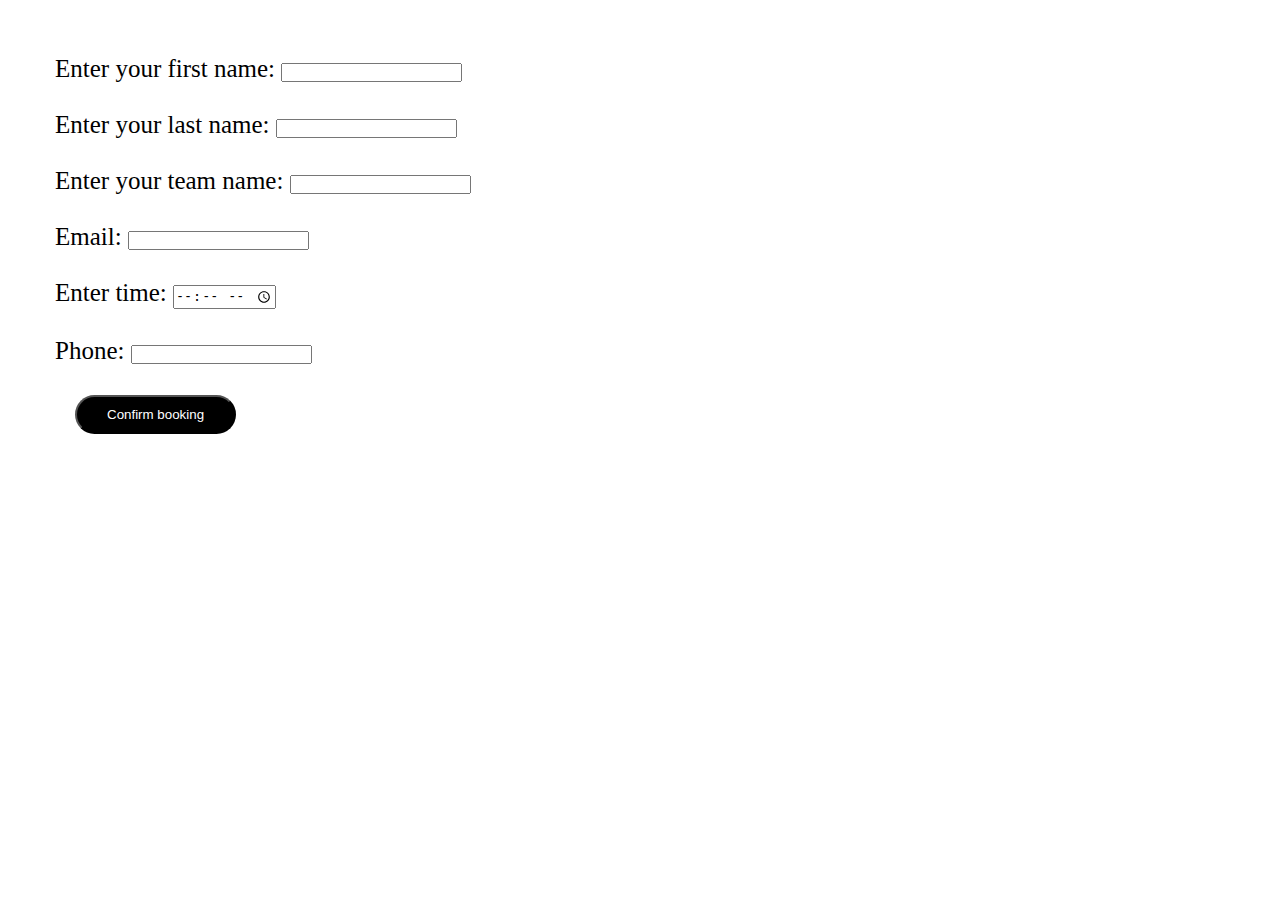
<file: book.html>
<!DOCTYPE html>
<html lang="en">
<head>
    <meta charset="UTF-8">
    <meta name="viewport" content="width=device-width, initial-scale=1.0">
    <title>Make a booking</title>
    <style>
        *{
            margin: 0;
            padding: 0;
        }

        .form{
            padding: 30px;
            margin: 25px;
            font-size: 25px;
        }

        button{
            margin-left: 20px;
            position: relative;
            margin-top: 30px;
            padding: 10px 30px;
            background-color: black;
            color: white;
            border-radius: 25px;
            cursor: pointer;
        }

    </style>
    <script type="text/javascript">
        const showmsg=()=>{
            alert('Your booking has been made!')
        }
    </script>
</head>
<body>

    <div class="form">
     <div>
        <label>Enter your first name:</label>
        <input type="text" name="first-name" />
      </div>
      <br />
      <div>
        <label>Enter your last name:</label>
        <input type="text" name="last-name" />
      </div>
      <br />
      <div>
        <label>Enter your team name:</label>
        <input type="text" name="team-name" />
      </div>
      <br />
      <div>
        <label>Email:</label>
        <input type="email" name="email" />
      </div>
      <br />
      <div>
        <label>Enter time:</label>
        <input type="time" name="time" />
      </div>
      <br/>
      <div>
        <label>Phone:</label>
        <input type="text" name="phone" />
      </div>
      <!-- <div>
          <input type="submit" value="submit" onclick="showmsg()">
      </div> -->
      
      <div>
          <button onclick="showmsg()">Confirm booking</button>
      </div>

    </div>

</body>
</html>
</file>
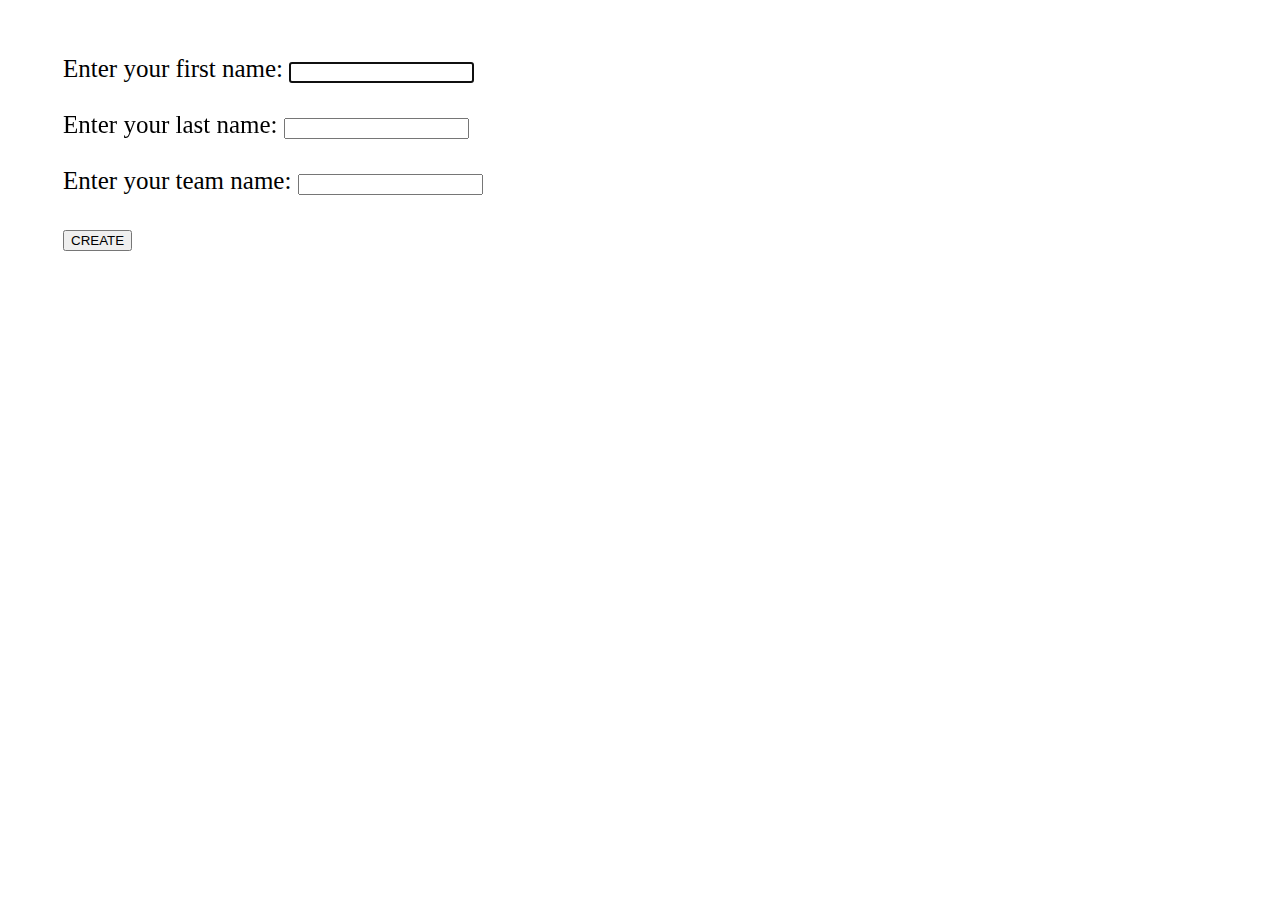
<file: create.html>
<!DOCTYPE html>
<html lang="en">
<head>
    <meta charset="UTF-8">
    <meta name="viewport" content="width=device-width, initial-scale=1.0">
    <title>Create team</title>
    <style>
        
        .form{
            padding: 30px;
            margin: 25px;
            font-size: 25px;
        }
    </style>
    <script type="text/javascript">
        function showDiv() {
        document.getElementById('disp').style.display = "block";
        }
    </script>
</head>
<body>
    <div class="form">
        <div>
           <label>Enter your first name:</label>
           <input type="text" name="first-name" required autofocus/>
         </div>
         <br />
         <div>
           <label>Enter your last name:</label>
           <input type="text" name="last-name" />
         </div>
         <br />
         <div>
           <label>Enter your team name:</label>
           <input type="text" name="team-name" />
         </div>
         <br />

         <div id="disp"  style="display:none;" class="answer_list" > 
            <h3>Individual players:</h3>
            <input type="checkbox" id="guy1" name="guy1" value="John-doe" >
            <label for="guy1">John doe</label><br>
            <input type="checkbox" id="guy2" name="guy2" value="Erwin-howell">
            <label for="guy2">Erwin howell</label><br>
            <input type="checkbox" id="guy3" name="guy3" value="Leanne-graham">
            <label for="guy3">Leanne graham </label><br>
            <input type="checkbox" id="guy4" name="guy4" value="Patricia-lebsack">
            <label for="guy4">Patricia lebsack</label><br>
            <input type="checkbox" id="guy5" name="guy5" value="Chelsey-dietrich">
            <label for="guy5">Chelsey dietrich</label><br>
            <input type="checkbox" id="guy6" name="guy6" value=" Dennis-schulist">
            <label for="guy6"> Dennis schulist</label><br>
            <input type="checkbox" id="guy7" name="guy7" value="Jack-doe">
            <label for="guy7">Jack doe</label><br>
            <input type="checkbox" id="guy8" name="guy8" value="Kurtis-weissnat">
            <label for="guy8">Kurtis weissnat </label><br><br>
            <input type="submit" value="Submit"> <br><br>                                        
        </div>

         <input type="button" name="answer" value="CREATE" onclick="showDiv()" />

</body>
</html>
</file>
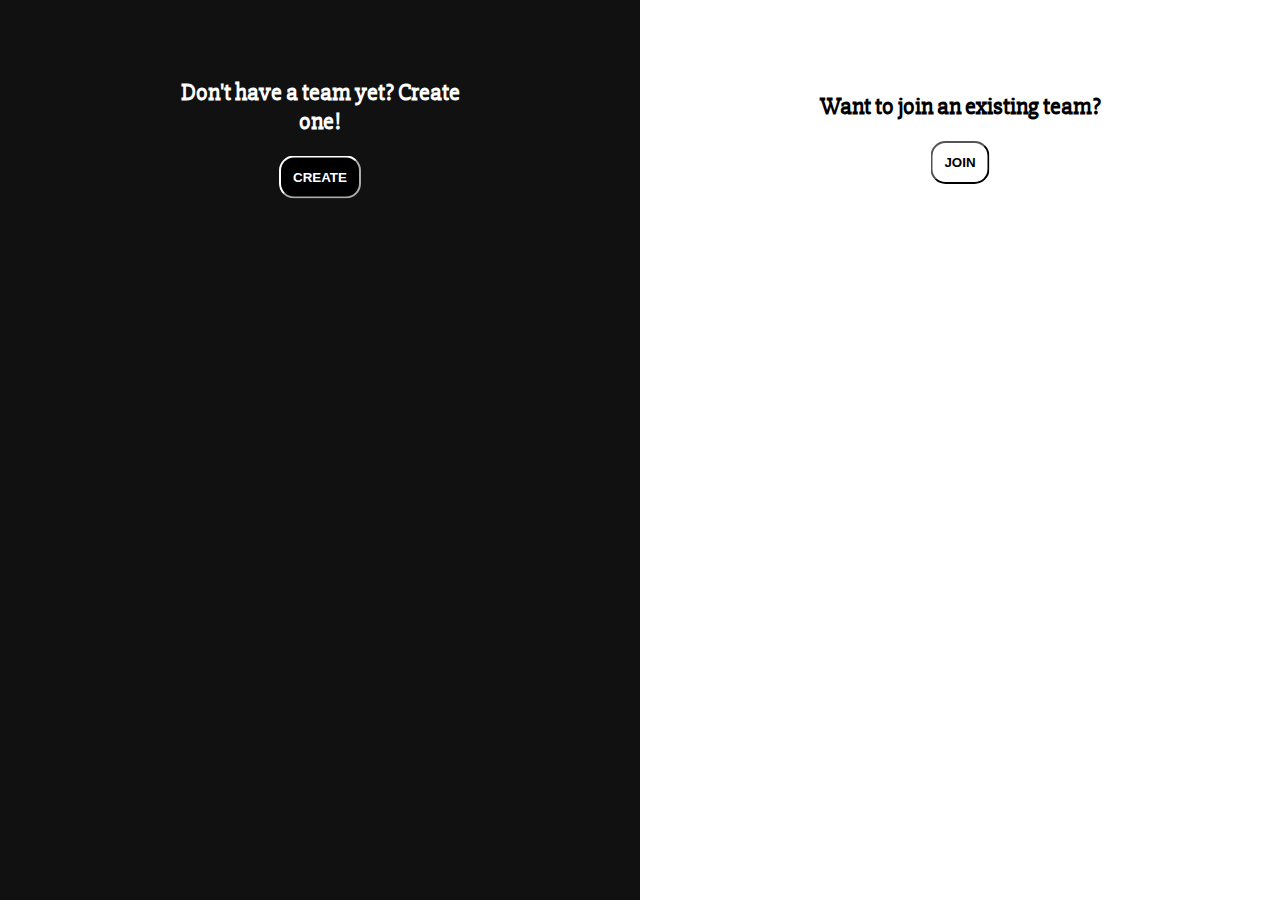
<file: football.html>
<!DOCTYPE html>
<html lang="en">
    <head>
        <meta charset="UTF-8" />
        <meta name="viewport" content="width=device-width, initial-scale=1.0" />
        <title>BookFootball</title>
        <link
            href="https://fonts.googleapis.com/css?family=Slabo+27px&display=swap"
            rel="stylesheet"
        />
        <link
            href="https://fonts.googleapis.com/css?family=Roboto+Condensed&display=swap"
            rel="stylesheet"
        />
        <link rel="stylesheet" href="football.css" />
        
    </head>
    <body></body>

        <main>
            <div class="split left">
                <div class="centered">
                    <h2 class="line">Don't have a team yet? Create one!</h2>
                    <br />
                    <div id="disp1" style="display:none" >
                        <div class="inp">
                            <label for="name">Enter name: </label><p></p>
                            <input type="text" id="name" placeholder="Your name" name="name" required><br>
                        </div>
                        <div class="inp">
                            <label for="email">Enter email: </label><p></p>
                            <input type="text" id="email" placeholder="Your email" name="email" required><br>
                        </div>
                        <div class="inp">
                            <label for="team">Enter team-name: </label><p></p>
                            <input type="text" id="team-name" placeholder="Your team name" name="team-name" required><br>
                        </div>
                        <div class="inp">
                            <label for="no.">Enter contact no.: </label><p></p>
                            <input type="text" id="phone" placeholder="Your number" name="no." required><br> 
                        </div> 
                        
                        <button type="submit" class="btnc" onclick="alert('You have created a team! Wish you luck Captain!!')">Create</button>
                        <button type="button" class="cancel" onclick="closeTeam()">Close</button>
         
                    </div>
                    <input
                        type="button"
                        id="createTeam"
                        name="create"
                        style="font-weight: 700"
                        value="CREATE"
                        onclick="showDiv1()"
                    />
                </div>
            </div>

            <div class="split right">
                <div class="centered">
                    <h2>Want to join an existing team?</h2>
                    <br />
                    <div id="disp" style="display:none;" >
                        <p>
                            Following are the registered teams, please select
                            one:
                        </p>
                        <div class="list-group">
                            <div class="rad">
                                <input type="radio" id="guy1" class="list-group-item" name="guy1" value="abc1"/>
                                <label for="guy1">abc1</label><br />
                            </div>
                            <div class="rad">
                                <input type="radio" id="guy1" class="list-group-item" name="guy1" value="abc2" />
                                <label for="guy2">abc2</label><br />
                            </div>
                            <div class="rad">
                                <input type="radio" id="guy1" class="list-group-item" name="guy1" value="abc3"/>
                                <label for="guy3">abc3</label><br />
                            </div>
                            <div class="rad">
                                <input type="radio" id="guy1" class="list-group-item" name="guy1" value="abc4" />
                                <label for="guy4">abc4</label><br />
                            </div>
                            <div class="rad">
                                <input type="radio" id="guy1" class="list-group-item" name="guy1" value="abc5" />
                                <label for="guy5">abc5</label><br /><br />
                            </div>                    
                        </div>
                        <button
                            id="Done"
                            style="padding:5px;"
                            onclick="showTeam()"
                        >
                            Done</button
                        ><br /><br>
                    </div>
                    <input
                        type="button"
                        id="joinTeam"
                        name="answer"
                        style="font-weight: 700"
                        value="JOIN"
                        onclick="showDiv()"
                    />
                    <div id="show-team" style="display:none;">
                        <div id="popup">
                            <h2 id="heading">Team  </h2><br>
                              <h4>Captain name:  Hrithvika</h4><br>
                              <h4>Date of match:  ---</h4><br>
                              <h4>Timings of match:  --:--</h4><br>                             
                              <button type="submit" class="btn" onclick="alert('You have joined the team!')">Join</button>
                              <button type="button" class="cancel" onclick="closeTeam()">Close</button>
                        
                        </div>
                    </div>                    
                </div>
            </div>

            <!-- <div class="bookdirect">
            <h3>Already have a team?  Book your ground here!</h3> 
            <a href="book.html"><button style="font-weight: 700" id="bookfont">BOOK</button></a>
            <br><br><br>     
            <p>Don't have a team yet? Select any one!</p>    
            <a href="create.html"></a>
            <a href="join.html"></a>
            
        </div>
         -->
        </main>

        <script src="script_foot.js"></script>
       
    </body>
</html>
</file>
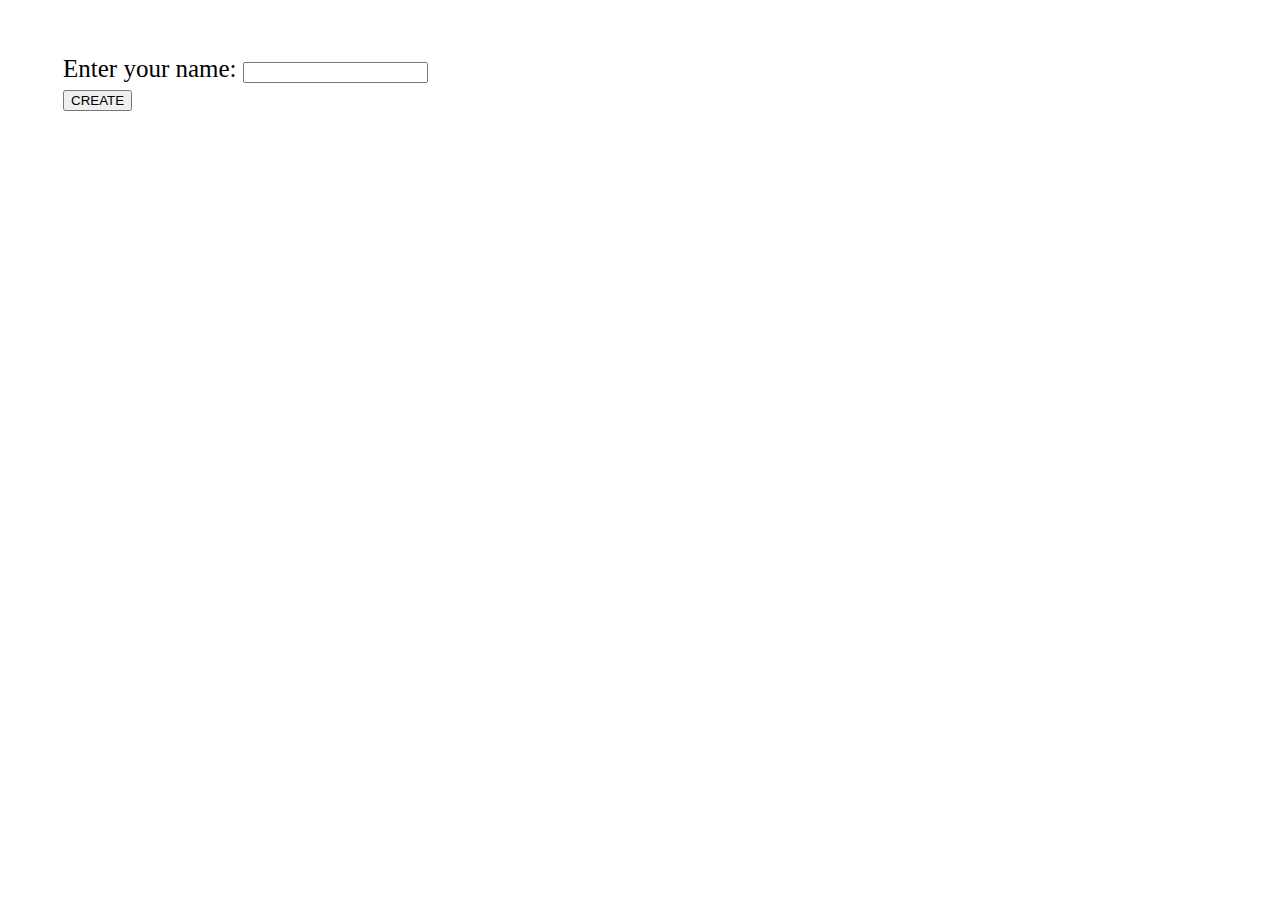
<file: join.html>
<!DOCTYPE html>
<html lang="en">
<head>
    <meta charset="UTF-8">
    <meta name="viewport" content="width=device-width, initial-scale=1.0">
    <title>Join Team</title>
    <style>
        
        .form{
            padding: 30px;
            margin: 25px;
            font-size: 25px;
        }
    </style>
    <script type="text/javascript">
        function showDiv() {
        document.getElementById('disp').style.display = "block";
        }
    </script>
</head>
<body>
    <div class="form">
        <div>
            <label>Enter your name:</label>
            <input type="text" name="name" />
        </div>
        <div id="disp"  style="display:none;" class="answer_list" > 
            <p>Please select your team:</p>
            <input type="radio" id="guy1" name="guy1" value="John-doe">
            <label for="guy1">abc1</label><br>
            <input type="radio" id="guy2" name="guy2" value="Erwin-howell">
            <label for="guy2">abc2</label><br>
            <input type="radio" id="guy3" name="guy3" value="Leanne-graham">
            <label for="guy3">abc3</label><br>
            <input type="radio" id="guy4" name="guy4" value="Patricia-lebsack">
            <label for="guy4">abc4</label><br>
            <input type="radio" id="guy5" name="guy5" value="Chelsey-dietrich">
            <label for="guy5">abc5</label><br>
            <input type="radio" id="guy6" name="guy6" value=" Dennis-schulist">
            <label for="guy6"> abc6</label><br>
            <input type="radio" id="guy7" name="guy7" value="Jack-doe">
            <label for="guy7">abc7</label><br>
            <input type="radio" id="guy8" name="guy8" value="Kurtis-weissnat">
            <label for="guy8">abc8 </label><br><br>
            <input type="submit" value="Submit"> <br><br>
        </div>

        <input type="button" name="answer" value="CREATE" onclick="showDiv()" />

    </div>

</body>
</html>
</file>
<file: football.css>
* {
    margin: 0px;
    padding: 0px;
}

body {
    font-family: "Slabo 27px", serif;
}

main {
    margin: 20px;
}


.split {
    height: 100%;
    width: 50%;
    position: fixed;
    z-index: 1;
    top: 0;
    overflow-x: hidden;
    padding-top: 20px;
}

/* Control the left side */
.left {
    left: 0;
    background-color: #111;
    color: white;
}

/* Control the right side */
.right {
    right: 0;
    background-color: white;
}

/* If you want the content centered horizontally and vertically */
.centered {
    position: absolute;
    top: 15%;
    left: 50%;
    transform: translate(-50%, -50%);
    text-align: center;
}

#createTeam {
    border-radius: 15px;
    padding: 12px;
    border-color: white;
    background-color: black;
    color: white;
    cursor: pointer;
}

#joinTeam {
    border-radius: 15px;
    padding: 12px;
    border-color: black;
    background-color: white;
    color: black;
    cursor: pointer;
}

#show-team {
    border-style: solid;
    border-color: black;
    border-width: 1px;
    width: 100%;
    background-color: white;
    position: fixed;
    left: 50%;
    top:  100%;
    transform: translate(-45%,5%);
    border: 2px solid #666;
    z-index: 9;
    box-shadow: black 2px 2px 6px;
}

#disp1{
    padding: 10px;
    border: none;
    background: none;
    outline: none;
    border-style: solid;
    border-color: black;
    border-width: 1px;
    width: 100%;
    color: white;
    position: fixed;
    left: 50%;
    top:  100%;
    transform: translate(-45%,5%);
    border: 2px solid #666;
    z-index: 9;
    box-shadow: 3px;
}

#disp1 input {
    border: none;
    background: none;
    outline: none;
    padding: 10px;
    width: 80%;
    color: white;
    border-bottom: 1.5px solid palevioletred;

}

#disp1 label {
    margin-bottom: 20px;
    color: white;
}

.btnc {
    border: none;
    padding: 5px 10px;
    margin: 10px;
    background-color: rgb(43, 223, 43);
    cursor: pointer;
}

.btnc:hover {
    background-color: rgb(8, 170, 8);

}

.btn {
    border: none;
    padding: 5px 10px;
    margin: 10px;
    background-color: rgb(43, 223, 43);
    cursor: pointer;
}

.btn:hover {
    background-color: rgb(8, 170, 8);

}

.cancel {
    border: none;
    padding: 5px 10px;
    margin: 10px;
    background-color: red;
    cursor: pointer;
}

.cancel:hover {
    background-color: rgb(235, 64, 64);
}

#guy1 {
    /* box-sizing: border-box;
    padding: 20px;
    margin: 10px;
    border-style: solid;
    border-width: 10px;
    border-bottom: 10px black; */
    border: 1px solid black; /* Add a thin border to each list item */
  margin-top: -1px; /* Prevent double borders */
  background-color: palevioletred; /* Add a grey background color */
  padding: 12px; /* Add some padding */
}

.inp {
    padding: 10px;
}

#popup {
    padding: 20px;
    width: 80%;
}

h4 {
    align-self: center;
    margin-bottom: 10px;
    margin-left: 15px;
    padding: 10px;
    border-bottom: 1px solid black;
}

.rad {
    padding: 5px;
}

#heading {
    text-transform: uppercase;
    word-spacing: 5px;
}
</file>
